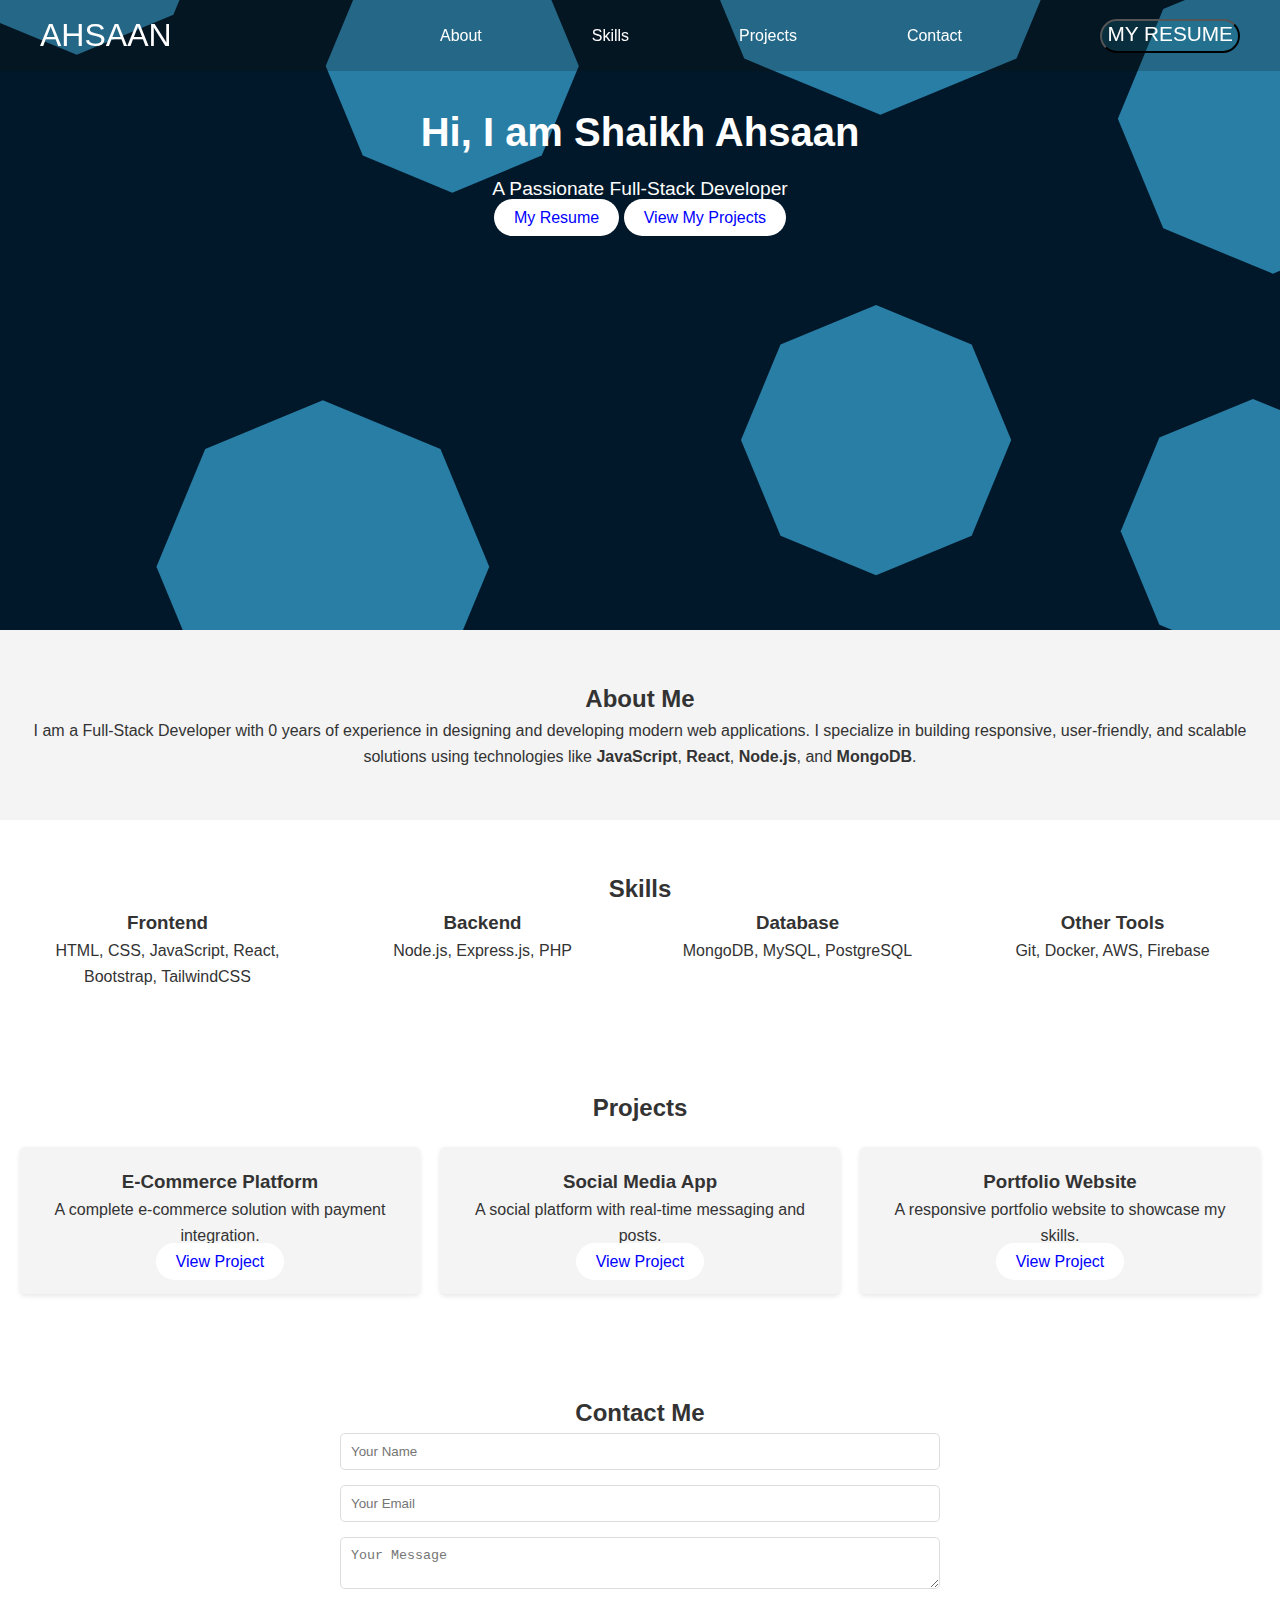
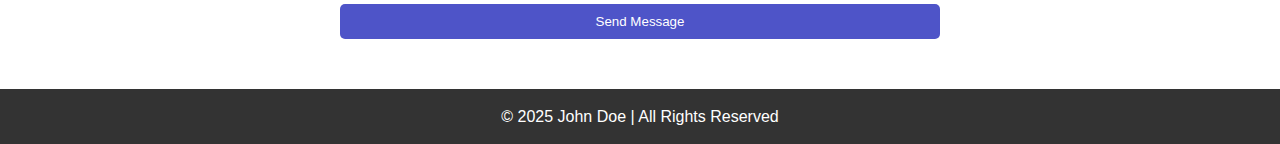
<file: index.html>
<!DOCTYPE html>
<html lang="en">
<head>
    <meta charset="UTF-8">
    <meta name="viewport" content="width=device-width, initial-scale=1.0">
    <title>My Portfolio</title>
    <link rel="stylesheet" href="style.css">
    <link href="https://cdn.jsdelivr.net/npm/bootstrap@5.0.2/dist/css/bootstrap.min.css" rel="stylesheet" integrity="sha384-EVSTQN3/azprG1Anm3QDgpJLIm9Nao0Yz1ztcQTwFspd3yD65VohhpuuCOmLASjC" crossorigin="anonymous">
</head>
<body>
    <!-- Navbar -->
<header>
  <nav>
    <div class="logo">AHSAAN</div>
    <div class="hamburger" onclick="toggleMenu()">
      ☰
    </div>
    <ul class="nav-links">
      <li><a href="html files/about.html" target="_blank">About</a></li>
      <li><a href="html files/skills.html" target="_blank">Skills</a></li>
      <li><a href="html files/projects.html" target="_blank">Projects</a></li>
      <li><a href="html files/contact.html" target="_blank">Contact</a></li>
    </ul>
    <button class="logo1">MY RESUME</button>
  </nav>
</header>


  <!-- Hero Section -->
  <section class="hero" id="home">
    <h1>Hi, I am Shaikh Ahsaan</h1>
    <p>A Passionate Full-Stack Developer</p>
    <div>
      <a href="html files/resume.html" target="_blank" class="hero-btn">My Resume</a>
      <a href="html files/projects.html" target="_blank" class="hero-btn">View My Projects</a>
    </div>
  </section>

  <!-- About Section -->
  <section id="about">
    <h2>About Me</h2>
    <p>
      I am a Full-Stack Developer with 0 years of experience in designing and developing modern web applications.
      I specialize in building responsive, user-friendly, and scalable solutions using technologies like 
      <strong>JavaScript</strong>, <strong>React</strong>, <strong>Node.js</strong>, and <strong>MongoDB</strong>.
    </p>
  </section>

  <!-- Skills Section -->
  <section id="skills">
    <h2>Skills</h2>
    <div class="skills-container">
      <div class="skill flip-2-hor-top-2">
        <h3>Frontend</h3>
        <p>HTML, CSS, JavaScript, React, Bootstrap, TailwindCSS</p>
      </div>
      <div class="skill flip-2-hor-top-2">
        <h3>Backend</h3>
        <p>Node.js, Express.js, PHP</p>
      </div>
      <div class="skill" >
        <h3>Database</h3>
        <p>MongoDB, MySQL, PostgreSQL</p>
      </div>
      <div class="skill">
        <h3>Other Tools</h3>
        <p>Git, Docker, AWS, Firebase</p>
      </div>
    </div>
  </section>

  <!-- Projects Section -->
  <section id="project">
    <h2>Projects</h2>
    <div class="project-container">
      <div class="projectt swing">
        <h3>E-Commerce Platform</h3>
        <p>A complete e-commerce solution with payment integration.</p>
        <a href="#" class="pro-btn">View Project</a>
      </div>
      <div class="projectt swing">
        <h3>Social Media App</h3>
        <p>A social platform with real-time messaging and posts.</p>
        <a href="#" class="pro-btn">View Project</a>
      </div>
      <div class="projectt swing">
        <h3>Portfolio Website</h3>
        <p>A responsive portfolio website to showcase my skills.</p>
        <a href="#" class="pro-btn">View Project</a>
      </div>
    </div>
  </section>
<!--  trying something
  <section>
    <div class="flip-2-hor-top-1"></div>
  </section> -->

  <!-- Contact Section -->
  <section id="contact">
    <h2>Contact Me</h2>
    <form>
      <input type="text" placeholder="Your Name" required>
      <input type="email" placeholder="Your Email" required>
      <textarea placeholder="Your Message" required></textarea>
      <button type="submit" class="btn swing">Send Message</button>
    </form>
  </section>

  <!-- Footer -->
  <footer>
    <p>© 2025 John Doe | All Rights Reserved</p>
  </footer>
  <script src="first.js"></script>
    <script src="https://cdn.jsdelivr.net/npm/bootstrap@5.0.2/dist/js/bootstrap.bundle.min.js" integrity="sha384-MrcW6ZMFYlzcLA8Nl+NtUVF0sA7MsXsP1UyJoMp4YLEuNSfAP+JcXn/tWtIaxVXM" crossorigin="anonymous"></script>
</body>
</html>
</file>
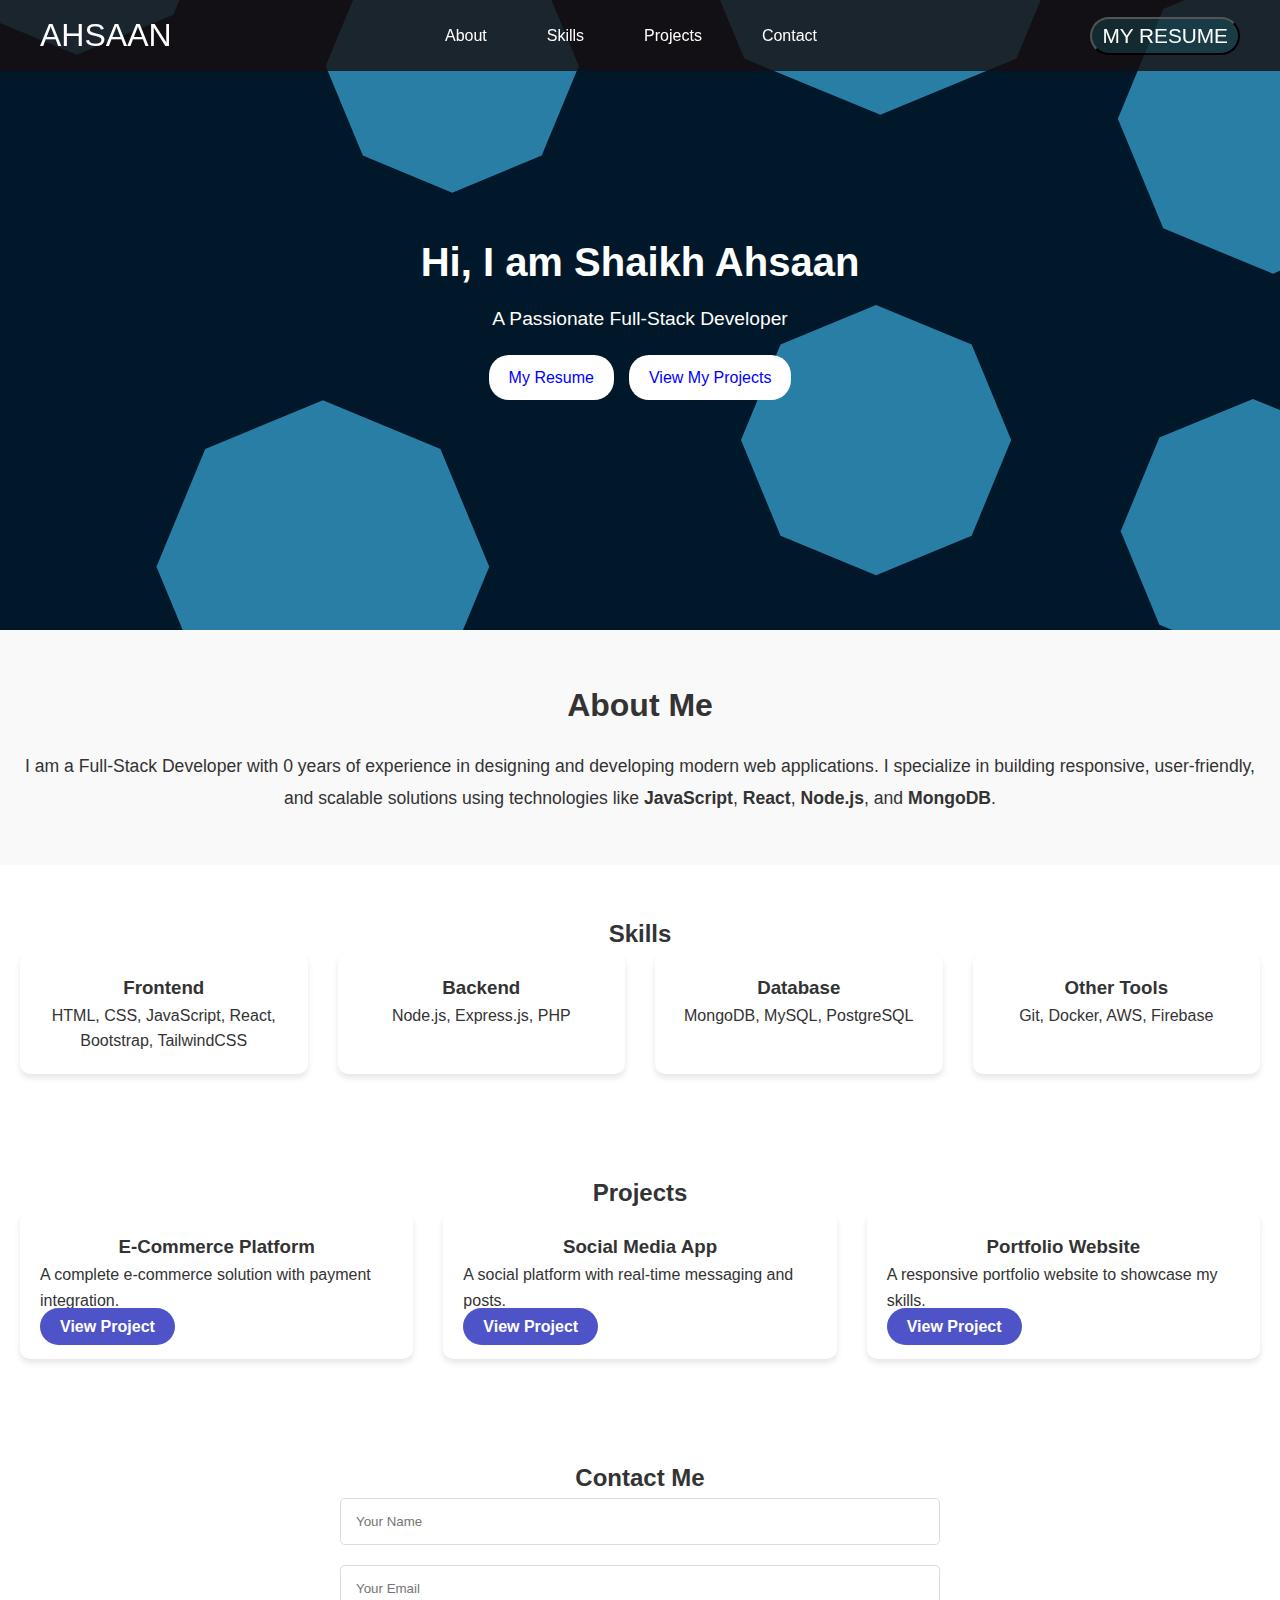
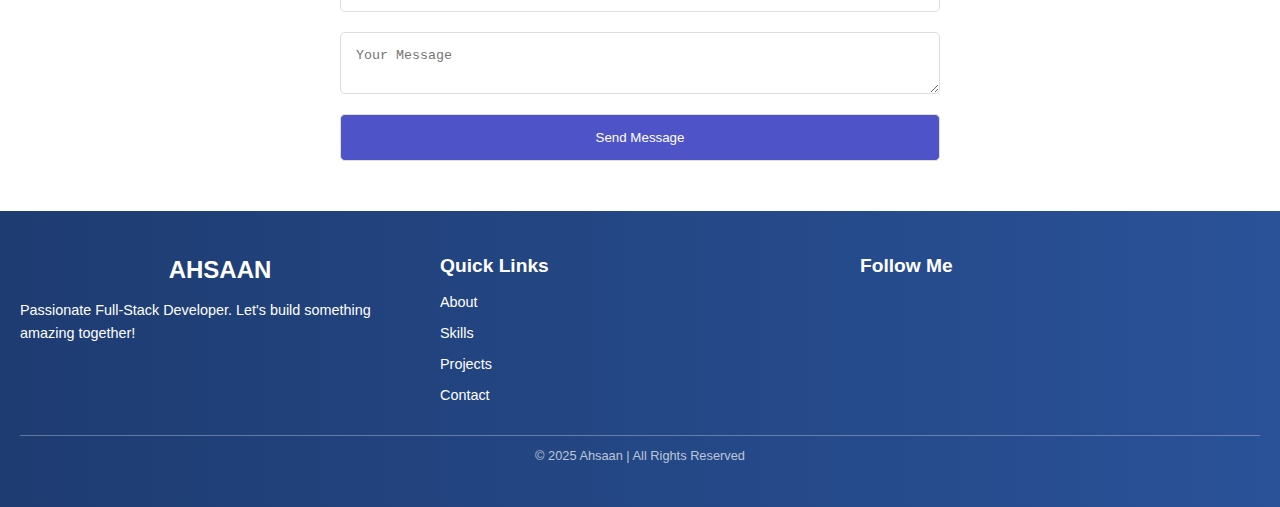
<file: index copy.html>
<!DOCTYPE html>
<html lang="en">
<head>
    <meta charset="UTF-8">
    <meta name="viewport" content="width=device-width, initial-scale=1.0">
    <title>My Portfolio</title>
    <link rel="stylesheet" href="style copy.css">
    <link href="https://cdn.jsdelivr.net/npm/bootstrap@5.0.2/dist/css/bootstrap.min.css" rel="stylesheet" integrity="sha384-EVSTQN3/azprG1Anm3QDgpJLIm9Nao0Yz1ztcQTwFspd3yD65VohhpuuCOmLASjC" crossorigin="anonymous">
</head>
<body>
    <!-- Navbar -->
    <header>
      <nav>
        <div class="logo">AHSAAN</div>
        <div class="hamburger" onclick="toggleMenu()">☰</div>
        <ul class="nav-links">
          <li><a href="html files/about.html" target="_blank">About</a></li>
          <li><a href="html files/skills.html" target="_blank">Skills</a></li>
          <li><a href="html files/projects.html" target="_blank">Projects</a></li>
          <li><a href="html files/contact.html" target="_blank">Contact</a></li>
        </ul>
        <button class="logo1">MY RESUME</button>
      </nav>
    </header>
    


  <!-- Hero Section -->
  <section class="hero" id="home">
    <h1>Hi, I am Shaikh Ahsaan</h1>
    <p>A Passionate Full-Stack Developer</p>
    <div class="hero-btn-container">
      <a href="html files/resume.html" target="_blank" class="hero-btn">My Resume</a>
      <a href="html files/projects.html" target="_blank" class="hero-btn">View My Projects</a>
    </div>
  </section>
  

  <!-- About Section -->
  <section id="about">
    <h2>About Me</h2>
    <p>
      I am a Full-Stack Developer with 0 years of experience in designing and developing modern web applications.
      I specialize in building responsive, user-friendly, and scalable solutions using technologies like 
      <strong>JavaScript</strong>, <strong>React</strong>, <strong>Node.js</strong>, and <strong>MongoDB</strong>.
    </p>
  </section>

  <!-- Skills Section -->
  <section id="skills">
    <h2>Skills</h2>
    <div class="skills-container">
      <div class="skill">
        <h3>Frontend</h3>
        <p>HTML, CSS, JavaScript, React, Bootstrap, TailwindCSS</p>
      </div>
      <div class="skill">
        <h3>Backend</h3>
        <p>Node.js, Express.js, PHP</p>
      </div>
      <div class="skill">
        <h3>Database</h3>
        <p>MongoDB, MySQL, PostgreSQL</p>
      </div>
      <div class="skill">
        <h3>Other Tools</h3>
        <p>Git, Docker, AWS, Firebase</p>
      </div>
    </div>
  </section>

  <!-- Projects Section -->
  <section id="project">
    <h2>Projects</h2>
    <div class="project-container">
      <div class="projectt">
        <h3>E-Commerce Platform</h3>
        <p>A complete e-commerce solution with payment integration.</p>
        <a href="#" class="pro-btn">View Project</a>
      </div>
      <div class="projectt">
        <h3>Social Media App</h3>
        <p>A social platform with real-time messaging and posts.</p>
        <a href="#" class="pro-btn">View Project</a>
      </div>
      <div class="projectt">
        <h3>Portfolio Website</h3>
        <p>A responsive portfolio website to showcase my skills.</p>
        <a href="#" class="pro-btn">View Project</a>
      </div>
    </div>
  </section>

  <!-- Contact Section -->
  <section id="contact">
    <h2>Contact Me</h2>
    <form>
      <input type="text" placeholder="Your Name" required>
      <input type="email" placeholder="Your Email" required>
      <textarea placeholder="Your Message" required></textarea>
      <button type="submit" class="btn">Send Message</button>
    </form>
  </section>

  <!-- Footer -->
  <!-- Footer -->
<footer>
  <div class="footer-container">
    <div class="footer-left">
      <h3>AHSAAN</h3>
      <p>Passionate Full-Stack Developer. Let's build something amazing together!</p>
    </div>
    <div class="footer-middle">
      <h4>Quick Links</h4>
      <ul>
        <li><a href="#about">About</a></li>
        <li><a href="#skills">Skills</a></li>
        <li><a href="#project">Projects</a></li>
        <li><a href="#contact">Contact</a></li>
      </ul>
    </div>
    <div class="footer-right">
      <h4>Follow Me</h4>
      <div class="social-icons">
        <a href="#"><i class="fab fa-facebook"></i></a>
        <a href="#"><i class="fab fa-twitter"></i></a>
        <a href="#"><i class="fab fa-linkedin"></i></a>
        <a href="#"><i class="fab fa-github"></i></a>
      </div>
    </div>
  </div>
  <div class="footer-bottom">
    <p>&copy; 2025 Ahsaan | All Rights Reserved</p>
  </div>
</footer>

  <script src="first.js"></script>
    <script src="https://cdn.jsdelivr.net/npm/bootstrap@5.0.2/dist/js/bootstrap.bundle.min.js" integrity="sha384-MrcW6ZMFYlzcLA8Nl+NtUVF0sA7MsXsP1UyJoMp4YLEuNSfAP+JcXn/tWtIaxVXM" crossorigin="anonymous"></script>
</body>
</html>
</file>
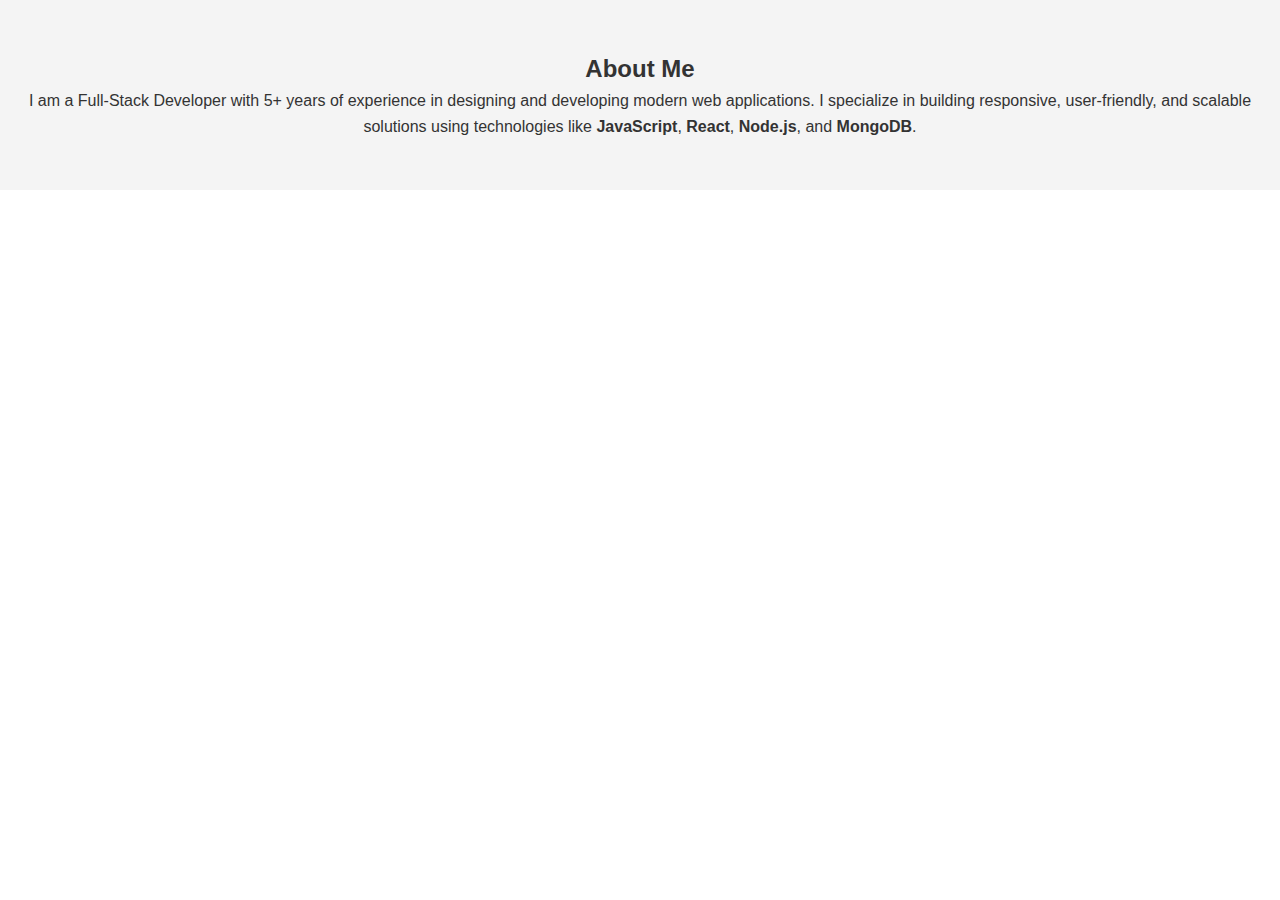
<file: html files/about.html>
<!DOCTYPE html>
<html lang="en">
<head>
    <meta charset="UTF-8">
    <meta name="viewport" content="width=device-width, initial-scale=1.0">
    <title>About</title>
    <link rel="stylesheet" href="../style.css">
</head>
<body>
    <section id="about">
        <h2>About Me</h2>
        <p>
          I am a Full-Stack Developer with 5+ years of experience in designing and developing modern web applications.
          I specialize in building responsive, user-friendly, and scalable solutions using technologies like 
          <strong>JavaScript</strong>, <strong>React</strong>, <strong>Node.js</strong>, and <strong>MongoDB</strong>.
        </p>
      </section>
</body>
</html>
</file>
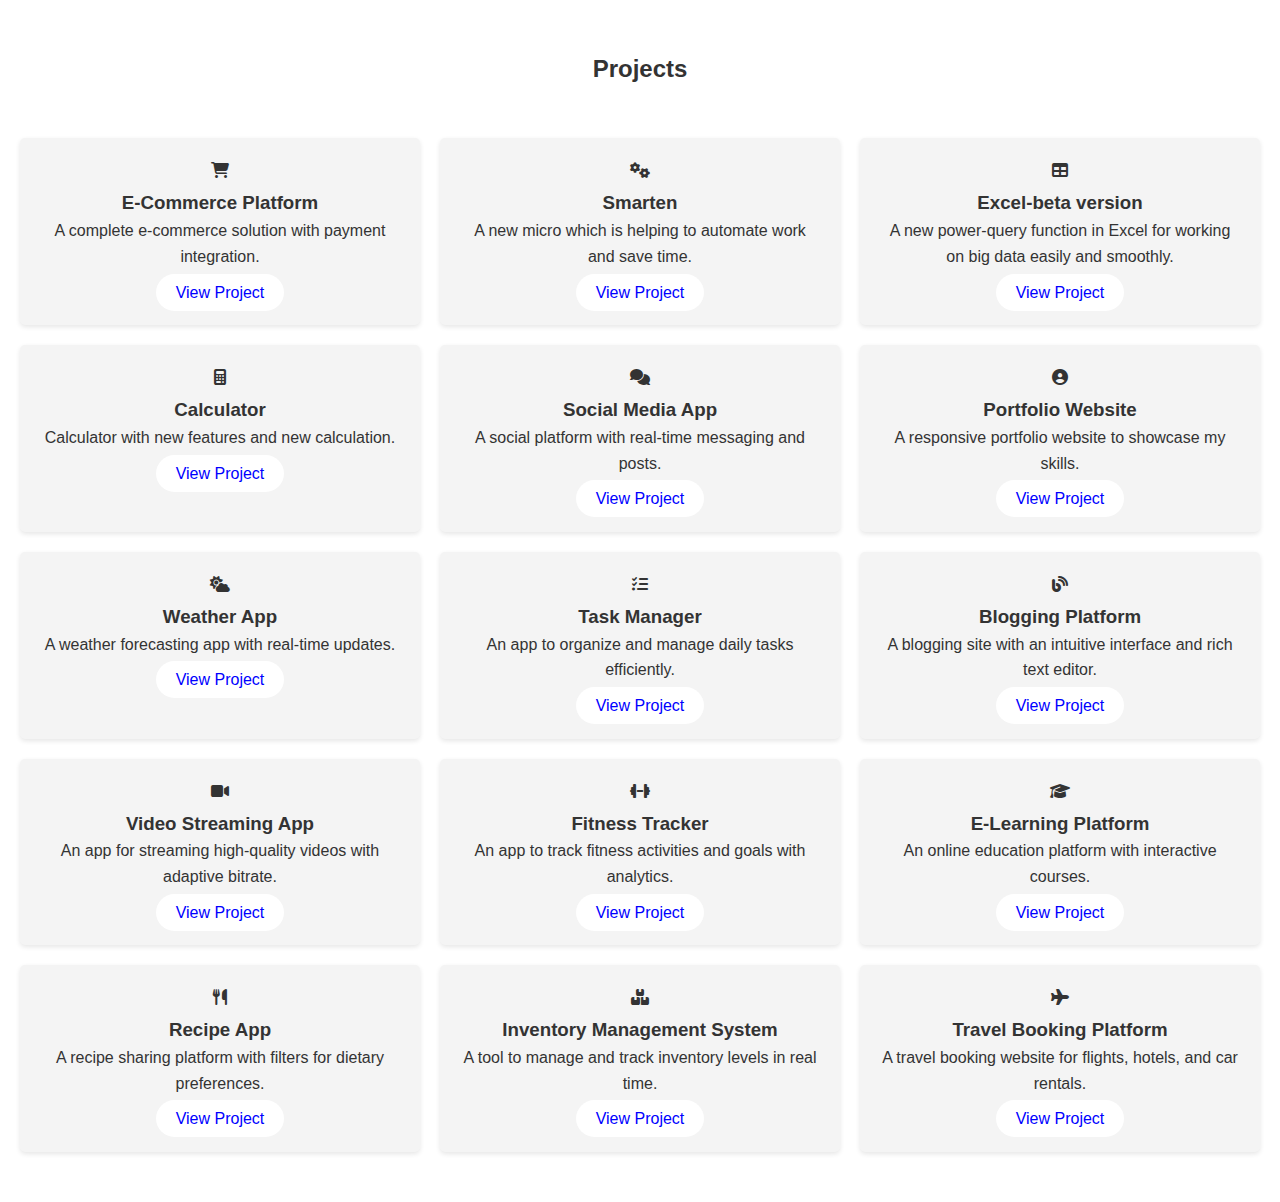
<file: html files/projects.html>
<!DOCTYPE html>
<html lang="en">
<head>
    <meta charset="UTF-8">
    <meta name="viewport" content="width=device-width, initial-scale=1.0">
    <title>project</title>
    <link rel="stylesheet" href="../style.css">
    <link rel="stylesheet" href="https://cdnjs.cloudflare.com/ajax/libs/font-awesome/6.7.2/css/all.min.css" integrity="sha512-Evv84Mr4kqVGRNSgIGL/F/aIDqQb7xQ2vcrdIwxfjThSH8CSR7PBEakCr51Ck+w+/U6swU2Im1vVX0SVk9ABhg==" crossorigin="anonymous" referrerpolicy="no-referrer" />
</head>
<body>
  <section id="projects">
    <h2>Projects</h2>
    <div class="projects-container" id="projects-container"></div>
  </section>  

  <script src="projects.js"></script>
</body>
</html>

<!-- <section id="projects">
  <h2>Projects</h2>
  <div class="projects-container">
    <div class="project">
      <h3>E-Commerce Platform</h3>
      <p>A complete e-commerce solution with payment integration.</p>
      <a href="#" class="pro1-btn">View Project</a>
    </div>
    <div class="project">
      <h3>Smarten</h3>
      <p>a new micro which is helping to automate work and save time </p>
      <a href="#" class="pro1-btn">View Project</a>
    </div>
    <div class="project">
      <h3>Excel-beta version</h3>
      <p>A new power-query funtion in excel for working on big data easily and smoothly</p>
      <a href="#" class="pro1-btn">View Project</a>
    </div>
    <div class="project">
      <h3>Calculator</h3>
      <p>calculator with new features and new calculation.</p>
      <a href="#" class="pro1-btn">View Project</a>
    </div>
    <div class="project">
      <h3>Social Media App</h3>
      <p>A social platform with real-time messaging and posts.</p>
      <a href="#" class="pro1-btn">View Project</a>
    </div>
    <div class="project">
      <h3>Portfolio Website</h3>
      <p>A responsive portfolio website to showcase my skills.</p>
      <a href="#" class="pro1-btn">View Project</a>
    </div>
  </div>
</section> -->
</html>
</file>
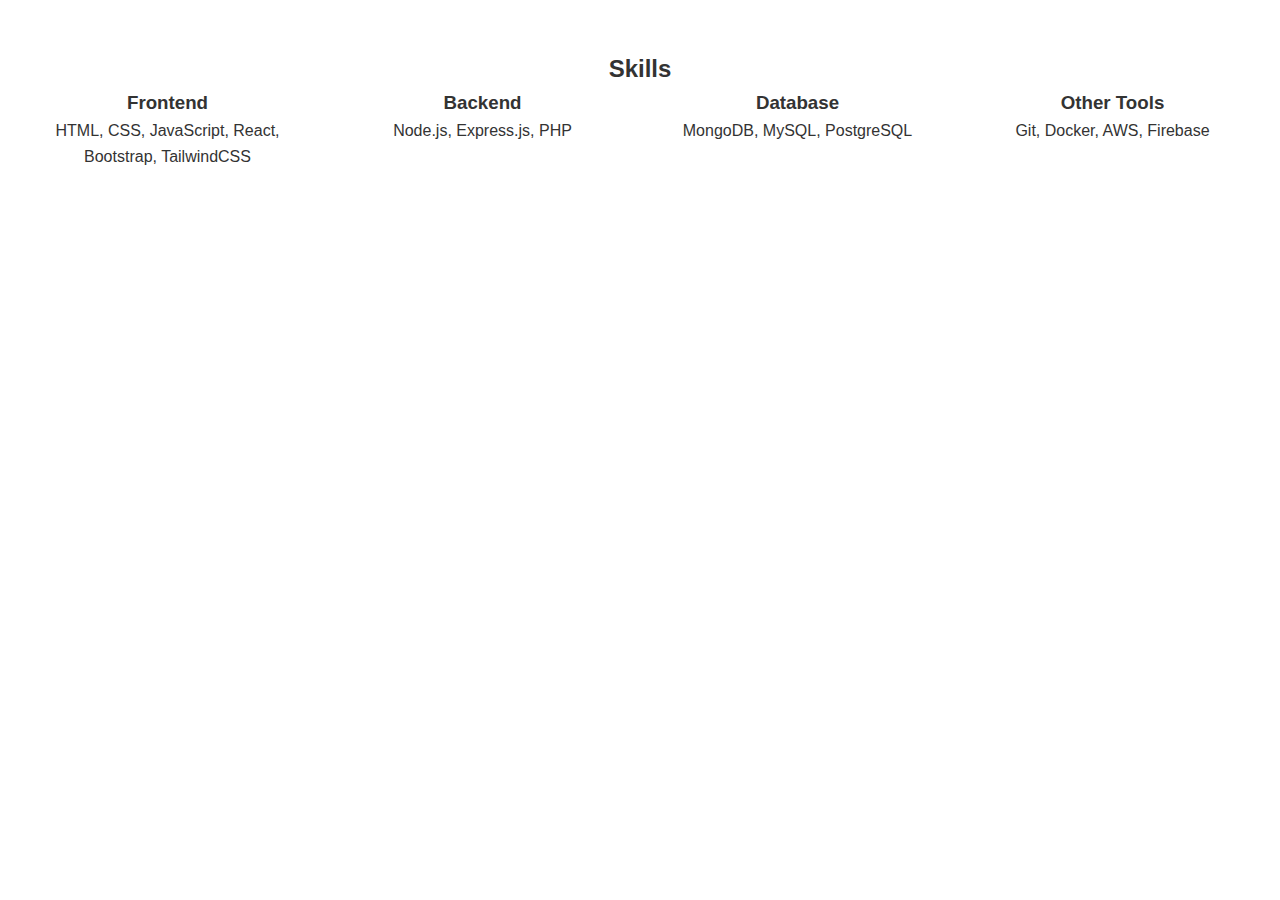
<file: html files/skills.html>
<!DOCTYPE html>
<html lang="en">
<head>
    <meta charset="UTF-8">
    <meta name="viewport" content="width=device-width, initial-scale=1.0">
    <title>My Skills</title>
    <link rel="stylesheet" href="../style.css">
</head>
<body>
    <section id="skills">
        <h2>Skills</h2>
        <div class="skills-container">
          <div class="skill">
            <h3>Frontend</h3>
            <p>HTML, CSS, JavaScript, React, Bootstrap, TailwindCSS</p>
          </div>
          <div class="skill">
            <h3>Backend</h3>
            <p>Node.js, Express.js, PHP</p>
          </div>
          <div class="skill">
            <h3>Database</h3>
            <p>MongoDB, MySQL, PostgreSQL</p>
          </div>
          <div class="skill">
            <h3>Other Tools</h3>
            <p>Git, Docker, AWS, Firebase</p>
          </div>
        </div>
      </section>
</body>
</html>
</file>
<file: style.css>
/* Global Styles */
* {
  margin: 0;
  padding: 0;
  box-sizing: border-box;
}

body {
  font-family: Arial, sans-serif;
  line-height: 1.6;
  color: #333;
}

a {
  text-decoration: none;
  color: inherit;
}

h1,
h2,
h3 {
  text-align: center;
}

section {
  padding: 50px 20px;
}

/* Navbar */
nav .logo {
  color: white;
  font-size: 2rem;
  margin-left: 20px;
}
nav .logo1 {
  font-size: 1.3rem;
  margin-right: 20px;
  background-color: rgb(23,150,170,0.2);
  color: white;
  border-radius: 30px;
  padding: 5px;
  padding-top: 1px;
}

nav .logo1:hover {
  background-color: white;
  color: black;
}
nav {
  /* background: linear-gradient(to right, rgb(253, 155, 155), #1b26f3); */
  background-color: rgb(23, 15, 15, 0.2);
  display: flex;
  align-items: center;
  justify-content: space-between;
  position: fixed;
  top: 0;
  left: 0;
  width: 100%;
  z-index: 10;
  padding: 10px 20px;
}

.nav-links {
  list-style: none;
  display: flex;
  justify-content: center;
  align-items: center;
  padding-right: 20px;
  margin-left: 100px;
  transition: background-color 0.3s ease;
}

.nav-links li {
  margin: 0 20px;
  margin-left: 70px;
}

.nav-links a {
  text-decoration: none;
  color: white;
  font-size: 1rem;
  text-transform: capitalize;
  padding: 5px 10px;
  transition: color 0.3s ease, background-color 0.3s ease;
}

.nav-links a:hover {
  text-decoration: underline;
  color: white;
  font-weight: bolder;
}

/* Hamburger Menu */
.hamburger {
  display: none;
  font-size: 2rem;
  cursor: pointer;
  margin-right: 20px;
}

/* Mobile View */
@media screen and (max-width: 768px) {
  .nav-links {
    display: none;
    flex-direction: column;
    position: absolute;
    top: 60px;
    right: 0;
    width: 100%;
    text-align: center;
    background: rgb(23, 15, 15, 0.2); /* Transparent background */
    box-shadow: 0 4px 6px rgba(0, 0, 0, 0.5); /* Optional: Add some shadow */
  }

  .nav-links.active {
    display: flex;
  }

  .nav-links li {
    margin: 10px 0;
  }

  .hamburger {
    display: block;
  }

  nav {
    background: transparent; /* Make navbar transparent in mobile view */
  }
}

/* Hero Section */
.hero {
  height: 70vh; /* Adjusted to 60% of the viewport height */
  background: url("photos/polygon-scatter-haikei.svg") no-repeat center center;
  background-size: cover; /* Ensures the SVG fills the entire width and height */
  width: 100%;
  color: white;
  text-align: center;
  padding: 100px 20px;
}

.hero h1 {
  font-size: 2.5rem;
  margin-bottom: 10px;
}

.hero p {
  font-size: 1.2rem;
}

.hero-btn {
  text-decoration: none;
  padding: 10px 20px;
  border-radius: 20px;
  text-align: center;
  margin-top: 0px;
  color: blue;
  background-color: white;
  transition: background 0.3s ease;
}

.hero-btn:hover {
  background: blue;
  color: white;
}

/* About Section */
#about {
  text-align: center;
  background: #f4f4f4;
  padding: 50px 20px;
}

/* Skills Section */
#skills .skills-container {
  display: grid;
  grid-template-columns: repeat(auto-fit, minmax(250px, 1fr));
  gap: 20px;
  text-align: center;
}

/* Projects summary section */
#project .project-container {
  display: grid;
  grid-template-columns: repeat(auto-fit, minmax(300px, 1fr));
  gap: 20px;
  margin-top: 20px;
}

.projectt {
  background: #f4f4f4;
  padding: 20px;
  border-radius: 5px;
  text-align: center;
  box-shadow: 0 2px 5px rgba(0, 0, 0, 0.1);
}
.pro-btn {
  text-decoration: none;
  padding: 10px 20px;
  border-radius: 20px;
  text-align: center;
  margin-top: 10px;
  color: blue;
  background-color: white;
  transition: background 0.3s ease;
}

.pro-btn:hover {
  background: blue;
  color: white;
}
/* Projects Section */

#projects .projects-container {
  display: grid;
  grid-template-columns: repeat(auto-fit, minmax(300px, 1fr));
  gap: 20px;
  margin-top: 50px;
}

.project {
  background: #f4f4f4;
  padding: 20px;
  border-radius: 5px;
  text-align: center;
  box-shadow: 0 2px 5px rgba(0, 0, 0, 0.1);
}
.pro1-btn {
  text-decoration: none;
  padding: 10px 20px;
  border-radius: 20px;
  color: blue;
  background-color: white;
  transition: background 0.3s ease;
}

.pro1-btn:hover {
  background: blue;
  color: white;
}
.project p {
  margin-bottom: 10px; /* Optional: Adjust spacing between paragraph and button */
}

.project i {
  margin-bottom: 10px;
}

/* Contact Section */
#contact form {
  max-width: 600px;
  margin: 0 auto;
  display: flex;
  flex-direction: column;
  gap: 15px;
}

#contact input,
#contact textarea,
#contact button {
  padding: 10px;
  border: 1px solid #ddd;
  border-radius: 5px;
}

#contact button {
  background: #4e54c8;
  color: white;
  border: none;
  cursor: pointer;
}

/* Footer */
footer {
  text-align: center;
  padding: 15px;
  background: #333;
  color: white;
}

/* https://www.freepik.com/icons#from_element=home_verticals   */
</file>
<file: style copy.css>
/* Global Styles */
* {
  margin: 0;
  padding: 0;
  box-sizing: border-box;
  scroll-behavior: smooth;
}

body {
  font-family: 'Poppins', sans-serif;
  color: #333;
  line-height: 1.6;
}

a {
  text-decoration: none;
  color: inherit;
}

h1,
h2,
h3 {
  text-align: center;
}

section {
  padding: 50px 20px;
}

/* Navbar */
/* Navbar */
nav {
  background-color: rgba(23, 15, 15, 0.8);
  display: flex;
  align-items: center;
  justify-content: space-between;
  position: fixed;
  top: 0;
  left: 0;
  width: 100%;
  z-index: 10;
  padding: 10px 20px;
}

nav .logo {
  color: white;
  font-size: 2rem;
  margin-left: 20px;
}

nav .logo1 {
  font-size: 1.3rem;
  margin-right: 20px;
  background-color: rgba(23, 150, 170, 0.2);
  color: white;
  border-radius: 30px;
  padding: 5px 10px;
}

nav .logo1:hover {
  background-color: white;
  color: black;
}

.nav-links {
  list-style: none;
  display: flex;
  justify-content: center;
  align-items: center;
  gap: 20px;
  transition: transform 0.3s ease-in-out;
}

.nav-links li {
  margin: 0 10px;
}

.nav-links a {
  text-decoration: none;
  color: white;
  font-size: 1rem;
  text-transform: capitalize;
  padding: 5px 10px;
  transition: color 0.3s ease, background-color 0.3s ease;
}

.nav-links a:hover {
  text-decoration: underline;
  color: white;
  font-weight: bold;
}

/* Hamburger Menu */
.hamburger {
  display: none;
  font-size: 2rem;
  cursor: pointer;
  color: white;
}

/* Responsive Design */
@media screen and (max-width: 768px) {
  .nav-links {
    display: none;
    flex-direction: column;
    position: absolute;
    top: 60px;
    right: 0;
    background: rgba(23, 15, 15, 0.9);
    width: 100%;
    text-align: center;
    box-shadow: 0 4px 6px rgba(0, 0, 0, 0.5);
  }

  .nav-links.active {
    display: flex;
  }

  .nav-links li {
    margin: 10px 0;
  }

  .hamburger {
    display: block;
  }

  nav .logo1 {
    display: none; /* Hide resume button in mobile view */
  }
}


/* Hero Section */
.hero {
  height: 70vh;
  background: url("photos/polygon-scatter-haikei.svg") no-repeat center center;
  background-size: cover;
  width: 100%;
  color: white;
  text-align: center;
  display: flex;
  flex-direction: column;
  justify-content: center;
  align-items: center;
  padding: 20px;
}

.hero h1 {
  font-size: 2.5rem;
  margin-bottom: 10px;
}

.hero p {
  font-size: 1.2rem;
  margin-bottom: 20px;
}

.hero-btn-container {
  display: flex;
  gap: 15px; /* Space between the buttons */
  justify-content: center;
  align-items: center;
}

.hero-btn {
  text-decoration: none;
  padding: 10px 20px;
  border-radius: 20px;
  text-align: center;
  color: blue;
  background-color: white;
  transition: background 0.3s ease, transform 0.2s ease;
}

.hero-btn:hover {
  background: blue;
  color: white;
  transform: scale(1.1); /* Slight zoom effect on hover */
}


/* About Section */
#about {
  text-align: center;
  background: #f9f9f9;
}

#about h2 {
  font-size: 2rem;
  margin-bottom: 20px;
  animation: fadeIn 1s ease;
}

#about p {
  line-height: 1.8;
  font-size: 1.1rem;
  animation: fadeIn 2s ease;
}

/* Skills Section */
#skills .skills-container {
  display: grid;
  grid-template-columns: repeat(auto-fit, minmax(250px, 1fr));
  gap: 30px;
  text-align: center;
  animation: fadeIn 2s ease;
}

#skills .skill {
  background: white;
  padding: 20px;
  border-radius: 10px;
  box-shadow: 0 4px 6px rgba(0, 0, 0, 0.1);
  transition: transform 0.3s ease;
}

#skills .skill:hover {
  transform: translateY(-10px);
}

/* Projects Section */
#project .project-container {
  display: grid;
  grid-template-columns: repeat(auto-fit, minmax(300px, 1fr));
  gap: 30px;
  animation: fadeIn 2s ease;
}

.projectt {
  background: white;
  padding: 20px;
  border-radius: 10px;
  box-shadow: 0 4px 6px rgba(0, 0, 0, 0.1);
  transition: transform 0.3s ease;
}

.projectt:hover {
  transform: scale(1.05);
}

.pro-btn {
  padding: 10px 20px;
  border-radius: 20px;
  background-color: #4e54c8;
  color: white;
  font-weight: bold;
  transition: background 0.3s ease, transform 0.3s ease;
}

.pro-btn:hover {
  background-color: white;
  color: #4e54c8;
  transform: scale(1.1);
}

/* Contact Section */
#contact form {
  max-width: 600px;
  margin: 0 auto;
  display: flex;
  flex-direction: column;
  gap: 20px;
  animation: fadeIn 2s ease;
}

#contact input,
#contact textarea,
#contact button {
  padding: 15px;
  border: 1px solid #ddd;
  border-radius: 5px;
}

#contact button {
  background: #4e54c8;
  color: white;
  
}

#contact button:hover {
  background: #333;
}

/* Footer */
/* Footer Styles */
footer {
  background: linear-gradient(to right, #1e3c72, #2a5298);
  color: white;
  padding: 40px 20px;
  font-size: 14px;
  line-height: 1.6;
}

.footer-container {
  display: grid;
  grid-template-columns: repeat(auto-fit, minmax(200px, 1fr));
  gap: 20px;
}

.footer-left {
  text-align: left;
}

.footer-left h3 {
  font-size: 1.5rem;
  margin-bottom: 10px;
}

.footer-left p {
  margin-bottom: 15px;
  font-size: 0.9rem;
}

.footer-middle h4 {
  font-size: 1.2rem;
  margin-bottom: 10px;
}

.footer-middle ul {
  list-style: none;
  padding: 0;
}

.footer-middle ul li {
  margin-bottom: 8px;
}

.footer-middle ul li a {
  text-decoration: none;
  color: white;
  font-size: 0.9rem;
  transition: color 0.3s ease;
}

.footer-middle ul li a:hover {
  color: #ffcc00;
}

.footer-right h4 {
  font-size: 1.2rem;
  margin-bottom: 10px;
}

.footer-right .social-icons {
  display: flex;
  gap: 15px;
}

.footer-right .social-icons a {
  color: white;
  font-size: 1.2rem;
  transition: transform 0.3s ease, color 0.3s ease;
}

.footer-right .social-icons a:hover {
  color: #ffcc00;
  transform: scale(1.2);
}

.footer-bottom {
  text-align: center;
  margin-top: 20px;
  border-top: 1px solid rgba(255, 255, 255, 0.3);
  padding-top: 10px;
  font-size: 0.8rem;
  color: rgba(255, 255, 255, 0.7);
}

/* Responsive Design */
@media (max-width: 768px) {
  .footer-container {
    grid-template-columns: 1fr;
    text-align: center;
  }

  .footer-left,
  .footer-middle,
  .footer-right {
    margin-bottom: 20px;
  }

  .footer-right .social-icons {
    justify-content: center;
  }
}
footer a,
footer i {
  animation: fadeIn 0.8s ease-in-out;
}

@keyframes fadeIn {
  from {
    opacity: 0;
    transform: translateY(10px);
  }
  to {
    opacity: 1;
    transform: translateY(0);
  }
}


/* Keyframes for Animations */
@keyframes fadeIn {
  from {
    opacity: 0;
  }
  to {
    opacity: 1;
  }
}

@keyframes slideInFromLeft {
  from {
    transform: translateX(-100%);
    opacity: 0;
  }
  to {
    transform: translateX(0);
    opacity: 1;
  }
}

@keyframes slideInFromRight {
  from {
    transform: translateX(100%);
    opacity: 0;
  }
  to {
    transform: translateX(0);
    opacity: 1;
  }
}


/* https://www.freepik.com/icons#from_element=home_verticals   */
</file>
